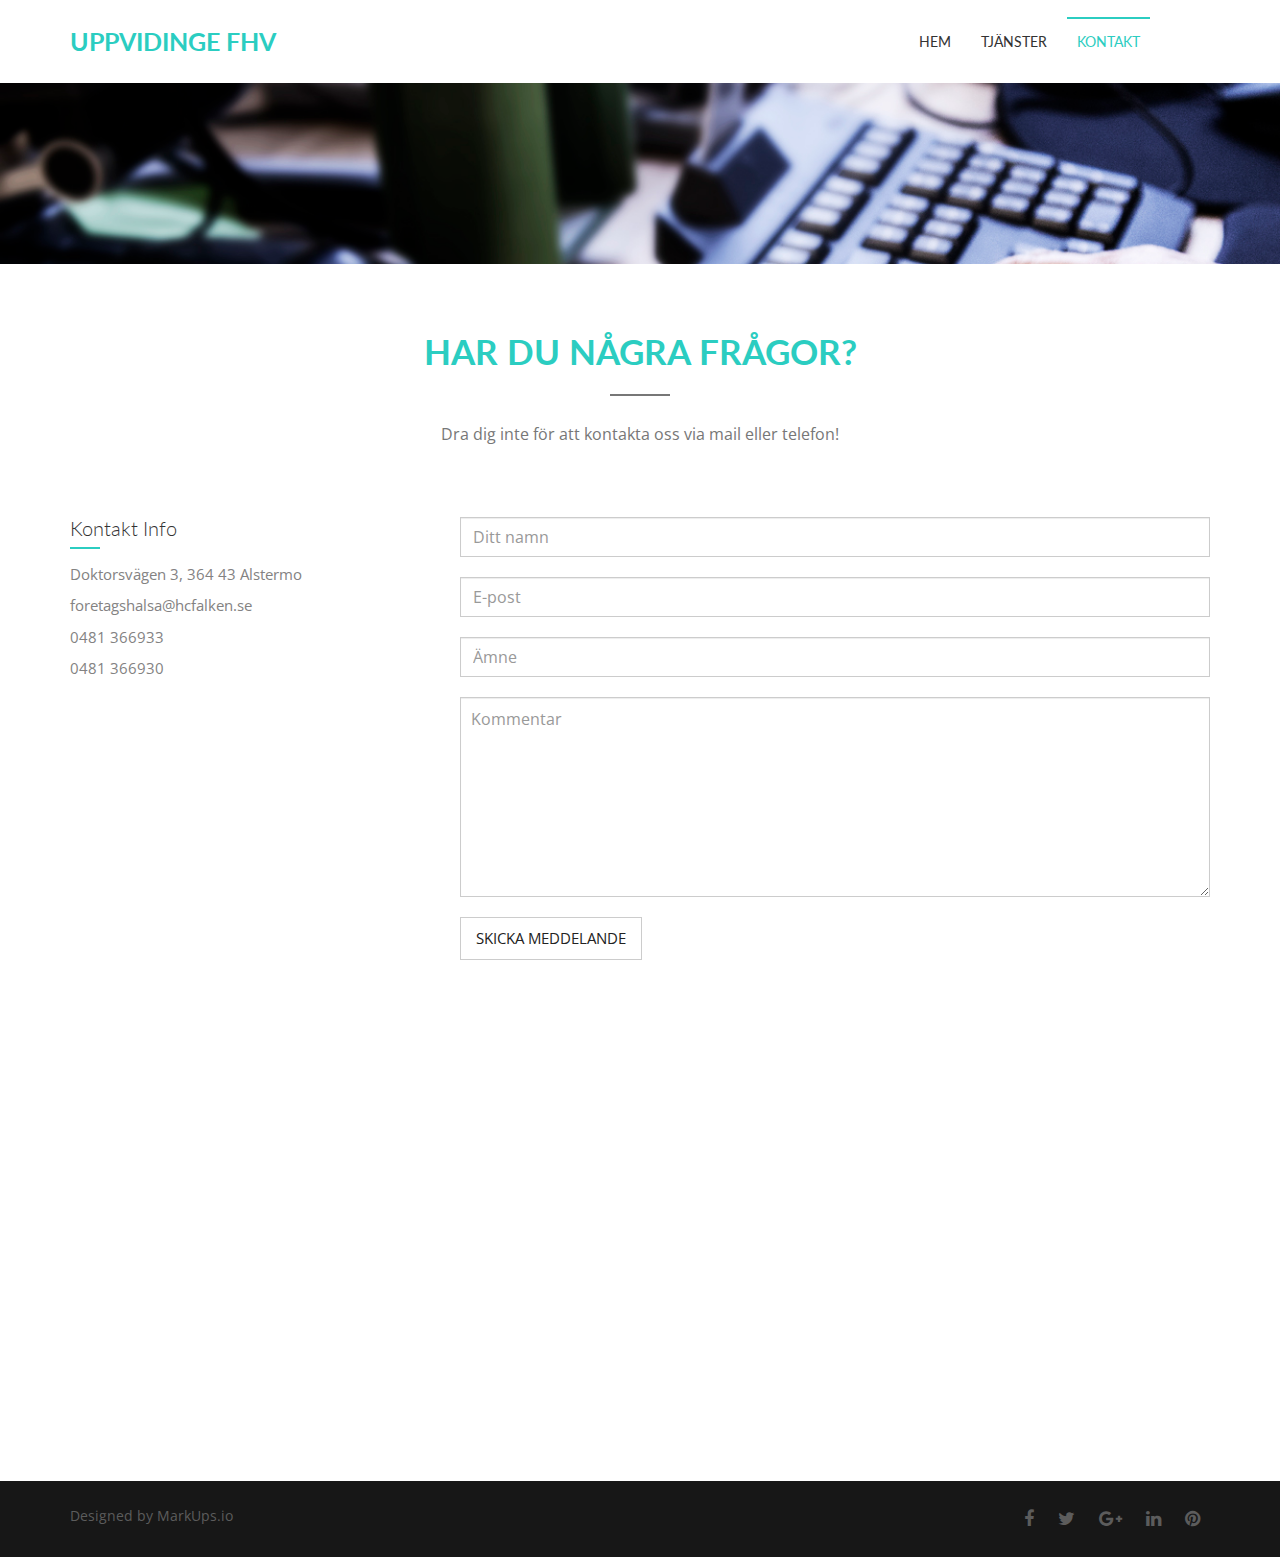
<file: contact.html>
<!DOCTYPE html>
<html lang="en">
  <head>
    <meta charset="utf-8">
    <meta http-equiv="X-UA-Compatible" content="IE=edge">
    <meta name="viewport" content="width=device-width, initial-scale=1">
    <!-- The above 3 meta tags *must* come first in the head; any other head content must come *after* these tags -->
    <title>Uppvidinge FHV: Kontakt</title>
    <!-- Favicon -->
    <link rel="shortcut icon" type="image/icon" href="assets/images/favicon.ico"/>
    <!-- Font Awesome -->
    <link href="assets/css/font-awesome.css" rel="stylesheet">
    <!-- Bootstrap -->
    <link href="assets/css/bootstrap.css" rel="stylesheet">    
    <!-- Slick slider -->
    <link rel="stylesheet" type="text/css" href="assets/css/slick.css"/> 
    <!-- Animate css -->
    <link rel="stylesheet" type="text/css" href="assets/css/animate.css"/>  
    <!-- Bootstrap progressbar  -->
    <link rel="stylesheet" type="text/css" href="assets/css/bootstrap-progressbar-3.3.4.css"/> 
     <!-- Theme color -->
    <link id="switcher" href="assets/css/theme-color/default-theme.css" rel="stylesheet">

    <!-- Main Style -->
    <link href="style.css" rel="stylesheet">

    <!-- Fonts -->

    <!-- Open Sans for body font -->
    <link href='https://fonts.googleapis.com/css?family=Open+Sans' rel='stylesheet' type='text/css'>
    <!-- Lato for Title -->
    <link href='https://fonts.googleapis.com/css?family=Lato' rel='stylesheet' type='text/css'> 
    <!-- HTML5 shim and Respond.js for IE8 support of HTML5 elements and media queries -->
    <!-- WARNING: Respond.js doesn't work if you view the page via file:// -->
    <!--[if lt IE 9]>
      <script src="https://oss.maxcdn.com/html5shiv/3.7.2/html5shiv.min.js"></script>
      <script src="https://oss.maxcdn.com/respond/1.4.2/respond.min.js"></script>
    <![endif]-->
  </head>
  <body> 

  <!-- BEGAIN PRELOADER -->
  <div id="preloader">
    <div id="status">&nbsp;</div>
                    <i class="fa fa-envelope"></i>
			foretagshalsa@hcfalken.se
                  </div>
                </li>
              </ul>
            </div>
          </div>
          <div class="col-md-6 col-sm-6 col-xs-6">
            <!--<div class="header-login">-->
              <!--<a class="login modal-form" data-target="#login-form" data-toggle="modal" href="#">Login / Sign Up</a>-->
            <!--</div>-->
          </div>
        </div>
      </div>
    </div>
  </header>
  <!-- End header -->
  
  <!-- Start login modal window -->
  <div aria-hidden="false" role="dialog" tabindex="-1" id="login-form" class="modal leread-modal fade in">
    <div class="modal-dialog">
      <!-- Start login section -->
      <div id="login-content" class="modal-content">
        <div class="modal-header">
          <button aria-label="Close" data-dismiss="modal" class="close" type="button"><span aria-hidden="true">×</span></button>
          <h4 class="modal-title"><i class="fa fa-unlock-alt"></i>Login</h4>
        </div>
        <div class="modal-body">
          <form>
            <div class="form-group">
              <input type="text" placeholder="User name" class="form-control">
            </div>
            <div class="form-group">
              <input type="password" placeholder="Password" class="form-control">
            </div>
             <div class="loginbox">
              <label><input type="checkbox"><span>Remember me</span></label>
              <button class="btn signin-btn" type="button">SIGN IN</button>
            </div>                    
          </form>
        </div>
        <div class="modal-footer footer-box">
          <a href="#">Forgot password ?</a>
          <span>No account ? <a id="signup-btn" href="#">Sign Up.</a></span>            
        </div>
      </div>
      <!-- Start signup section -->
      <div id="signup-content" class="modal-content">
        <div class="modal-header">
          <button aria-label="Close" data-dismiss="modal" class="close" type="button"><span aria-hidden="true">×</span></button>
          <h4 class="modal-title"><i class="fa fa-lock"></i>Sign Up</h4>
        </div>
        <div class="modal-body">
          <form>
            <div class="form-group">
              <input placeholder="Name" class="form-control">
            </div>
            <div class="form-group">
              <input placeholder="Username" class="form-control">
            </div>
            <div class="form-group">
              <input placeholder="Email" class="form-control">
            </div>
            <div class="form-group">
              <input type="password" placeholder="Password" class="form-control">
            </div>
            <div class="signupbox">
              <span>Already got account? <a id="login-btn" href="#">Sign In.</a></span>
            </div>
            <div class="loginbox">
              <label><input type="checkbox"><span>Remember me</span><i class="fa"></i></label>
              <button class="btn signin-btn" type="button">SIGN UP</button>
            </div>
          </form>
        </div>
      </div>
    </div>
  </div>
  <!-- End login modal window -->

  <!-- BEGIN MENU -->
  <section id="menu-area">      
    <nav class="navbar navbar-default" role="navigation">  
      <div class="container">
        <div class="navbar-header">
          <!-- FOR MOBILE VIEW COLLAPSED BUTTON -->
          <button type="button" class="navbar-toggle collapsed" data-toggle="collapse" data-target="#navbar" aria-expanded="false" aria-controls="navbar">
            <span class="sr-only">Toggle navigation</span>
            <span class="icon-bar"></span>
            <span class="icon-bar"></span>
            <span class="icon-bar"></span>
          </button>
          <!-- LOGO -->              
          <!-- TEXT BASED LOGO -->
          <a class="navbar-brand" href="index.html">Uppvidinge FHV</a>              
          <!-- IMG BASED LOGO  -->
          <!-- <a class="navbar-brand" href="index.html"><img src="assets/images/logo.png" alt="logo"></a> -->                    
        </div>
        <div id="navbar" class="navbar-collapse collapse">
          <ul id="top-menu" class="nav navbar-nav navbar-right main-nav">
            <li><a href="index.html">Hem</a></li>
            <li><a href="service.html">Tjänster</a></li>
            <li class="active"><a href="contact.html">Kontakt</a></li>
          </ul>                     
        </div><!--/.nav-collapse -->
        <!--<a href="#" id="search-icon">-->
          <!--<i class="fa fa-search">            -->
          <!--</i>-->
        <!--</a>-->
      </div>     
    </nav>
  </section>
  <!-- END MENU -->
  
  <!-- Start single page header -->
  <section id="single-page-header-alt">
    <div class="overlay">
      <div class="container">
        <div class="row">
          <!--<div class="col-md-6 col-sm-6 col-xs-12">-->
            <!--<div class="single-page-header-left">-->
              <!--<h2>Kontakt</h2>-->
              <!--<p>Lorem Ipsum is simply dummy text of the printing and typesetting industry</p>-->
            <!--</div>-->
          <!--</div>-->
          <div class="col-md-6 col-sm-6 col-xs-12">
            <!--<div class="single-page-header-right">-->
              <!--<ol class="breadcrumb">-->
                <!--<li><a href="#">Home</a></li>-->
                <!--<li class="active">Contact</li>-->
              <!--</ol>-->
            <!--</div>-->
          </div>
        </div>
      </div>
    </div>
  </section>
  <!-- End single page header -->
  <!-- Start contact section  -->
  <section id="contact">
     <div class="container">
       <div class="row">
         <div class="col-md-12">
           <div class="title-area">
              <h2 class="title">Har du några frågor?</h2>
              <span class="line"></span>
              <p>Dra dig inte för att kontakta oss via mail eller telefon!</p>
            </div>
         </div>
         <div class="col-md-12">
           <div class="cotact-area">
             <div class="row">
               <div class="col-md-4">
                 <div class="contact-area-left">
                   <h4>Kontakt Info</h4>
                   <p></p>
                   <address class="single-address">
                     <p>Doktorsvägen 3, 364 43 Alstermo</p>
                     <p>foretagshalsa@hcfalken.se</p>
                     <p>0481 366933</p>
                     <p>0481 366930</p>
                   </address> 
                 </div>
               </div>
               <div class="col-md-8">
                 <div class="contact-area-right">
                   <form action="" class="comments-form contact-form">
                    <div class="form-group">                        
                      <input type="text" class="form-control" placeholder="Ditt namn">
                    </div>
                    <div class="form-group">                        
                      <input type="email" class="form-control" placeholder="E-post">
                    </div>
                     <div class="form-group">                        
                      <input type="text" class="form-control" placeholder="Ämne">
                    </div>
                    <div class="form-group">                        
                      <textarea placeholder="Kommentar" rows="3" class="form-control"></textarea>
                    </div>
                    <button class="comment-btn">Skicka meddelande</button>
                  </form>
                 </div>
               </div>
             </div>
           </div>
         </div>
       </div>
     </div>
  </section>
  <!-- End contact section  -->

  <!-- Start google map -->
  <section id="google-map">
  <iframe src="https://www.google.com/maps/embed?pb=!1m18!1m12!1m3!1d2174.357618366058!2d15.651198116035895!3d56.976935504382624!2m3!1f0!2f0!3f0!3m2!1i1024!2i768!4f13.1!3m3!1m2!1s0x4657a101d268bfcb%3A0xd05f85c55fa8fd83!2sDoktorsv%C3%A4gen+3%2C+360+75+Alstermo!5e0!3m2!1ssv!2sse!4v1481642009716" width="100%" height="450" frameborder="0" style="border:0" allowfullscreen></iframe>
  </section>
  <!-- End google map -->

  <!-- Start footer -->
  <footer id="footer">
    <div class="container">
      <div class="row">
        <div class="col-md-6 col-sm-6">
          <div class="footer-left">
           <p>Designed by <a href="http://www.markups.io/">MarkUps.io</a></p>
          </div>
        </div>
        <div class="col-md-6 col-sm-6">
          <div class="footer-right">
            <a href="index.html"><i class="fa fa-facebook"></i></a>
            <a href="#"><i class="fa fa-twitter"></i></a>
            <a href="#"><i class="fa fa-google-plus"></i></a>
            <a href="#"><i class="fa fa-linkedin"></i></a>
            <a href="#"><i class="fa fa-pinterest"></i></a>
          </div>
        </div>
      </div>
    </div>
  </footer>
  <!-- End footer -->

  <!-- jQuery library -->
  <script src="https://ajax.googleapis.com/ajax/libs/jquery/1.11.3/jquery.min.js"></script>    
  <!-- Include all compiled plugins (below), or include individual files as needed -->
  <!-- Bootstrap -->
  <script src="assets/js/bootstrap.js"></script>
  <!-- Slick Slider -->
  <script type="text/javascript" src="assets/js/slick.js"></script>    
 <!-- counter -->
  <script src="assets/js/waypoints.js"></script>
  <script src="assets/js/jquery.counterup.js"></script>
  <!-- Wow animation -->
  <script type="text/javascript" src="assets/js/wow.js"></script> 
  <!-- progress bar   -->
  <script type="text/javascript" src="assets/js/bootstrap-progressbar.js"></script>  
  
 
  <!-- Custom js -->
  <script type="text/javascript" src="assets/js/custom.js"></script>
    
  </body>
</html>
</file>
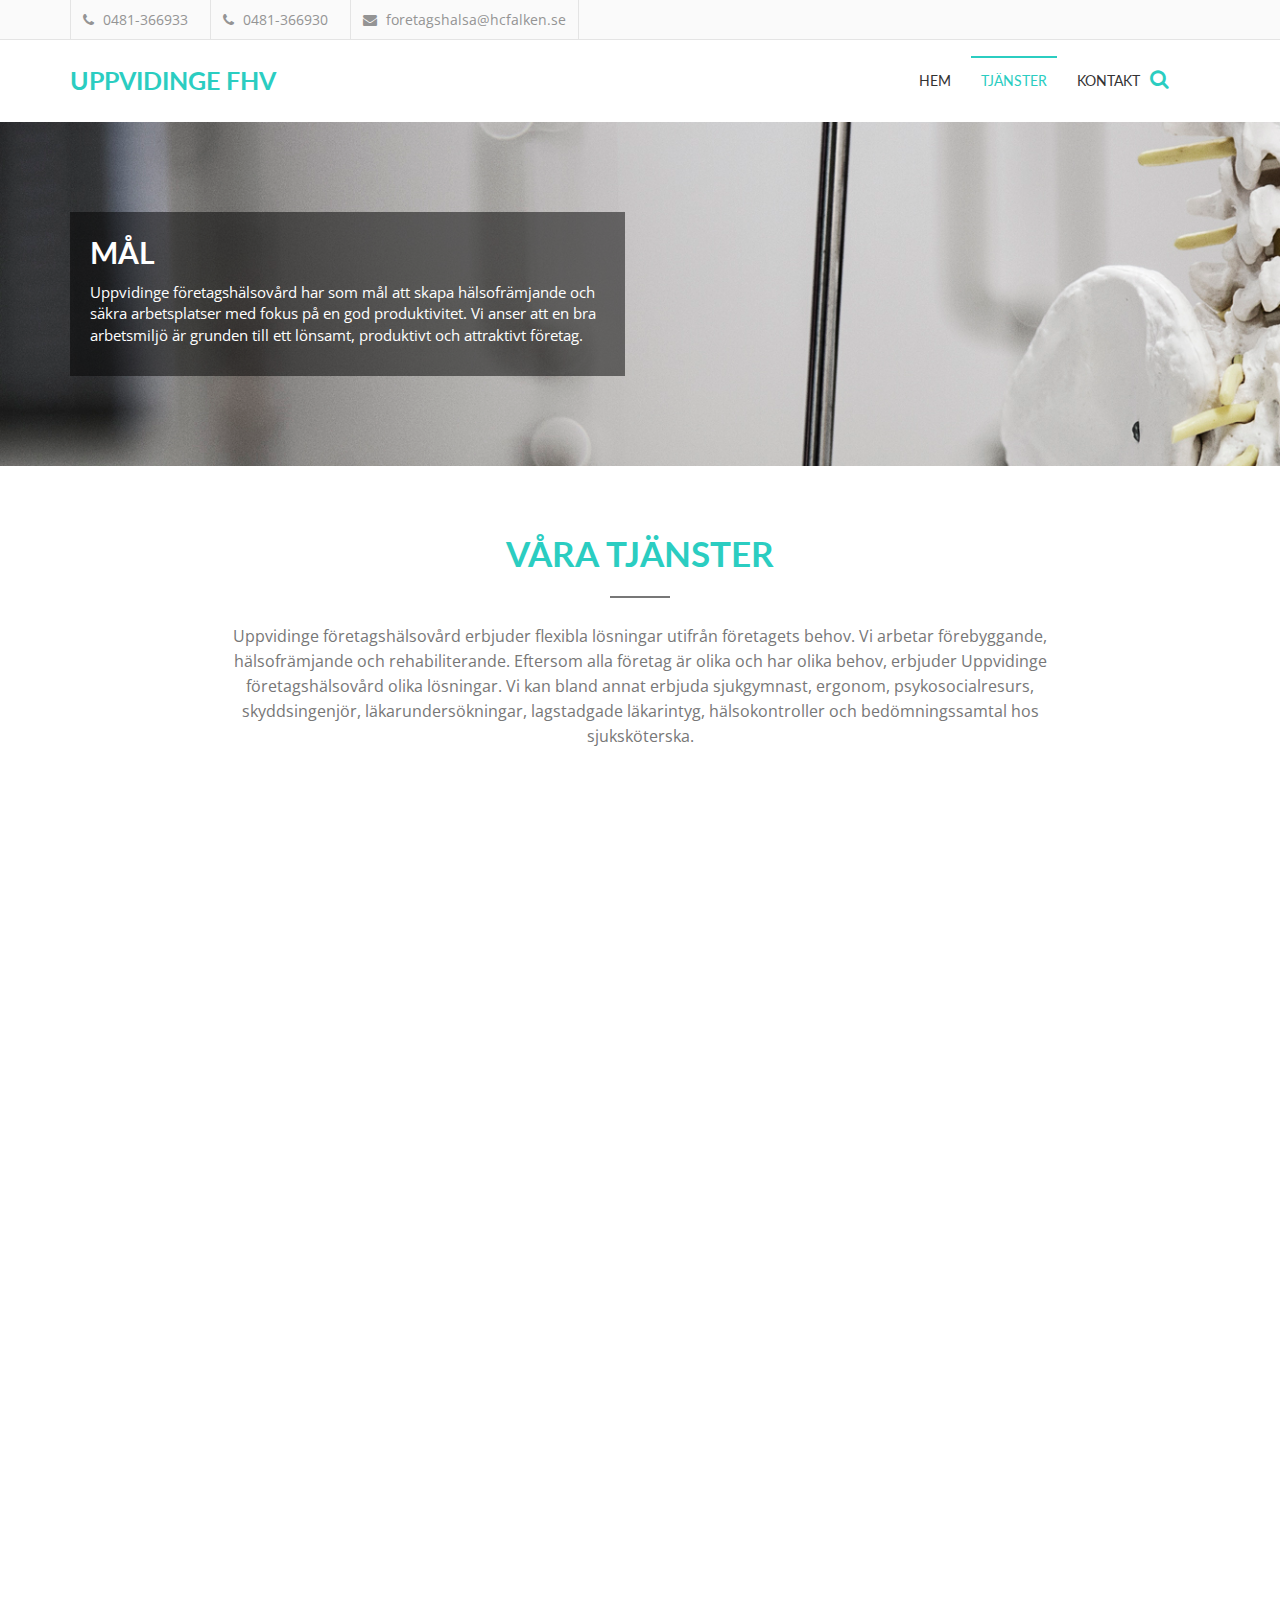
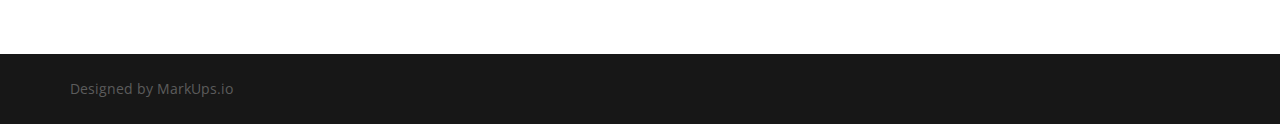
<file: service.html>
<!DOCTYPE html>
<html lang="en">
  <head>
    <meta charset="utf-8">
    <meta http-equiv="X-UA-Compatible" content="IE=edge">
    <meta name="viewport" content="width=device-width, initial-scale=1">
    <!-- The above 3 meta tags *must* come first in the head; any other head content must come *after* these tags -->
    <title>Uppvidinge FHV: Tjänster</title>
    <!-- Favicon -->
    <link rel="shortcut icon" type="image/icon" href="assets/images/favicon.ico"/>
    <!-- Font Awesome -->
    <link href="assets/css/font-awesome.css" rel="stylesheet">
    <!-- Bootstrap -->
    <link href="assets/css/bootstrap.css" rel="stylesheet">    
    <!-- Slick slider -->
    <link rel="stylesheet" type="text/css" href="assets/css/slick.css"/> 
    <!-- Animate css -->
    <link rel="stylesheet" type="text/css" href="assets/css/animate.css"/> 
    <!-- Bootstrap progressbar  --> 
    <link rel="stylesheet" type="text/css" href="assets/css/bootstrap-progressbar-3.3.4.css"/> 
     <!-- Theme color -->
    <link id="switcher" href="assets/css/theme-color/default-theme.css" rel="stylesheet">

    <!-- Main Style -->
    <link href="style.css" rel="stylesheet">

    <!-- Fonts -->

    <!-- Open Sans for body font -->
    <link href='https://fonts.googleapis.com/css?family=Open+Sans' rel='stylesheet' type='text/css'>
    <!-- Lato for Title -->
    <link href='https://fonts.googleapis.com/css?family=Lato' rel='stylesheet' type='text/css'>    
    <!-- HTML5 shim and Respond.js for IE8 support of HTML5 elements and media queries -->
    <!-- WARNING: Respond.js doesn't work if you view the page via file:// -->
    <!--[if lt IE 9]>
      <script src="https://oss.maxcdn.com/html5shiv/3.7.2/html5shiv.min.js"></script>
      <script src="https://oss.maxcdn.com/respond/1.4.2/respond.min.js"></script>
    <![endif]-->
  </head>
  <body> 

  <!-- BEGAIN PRELOADER -->
  <div id="preloader">
    <div id="status">&nbsp;</div>
  </div>
  <!-- END PRELOADER -->

  <!-- SCROLL TOP BUTTON -->
  <a class="scrollToTop" href="#"><i class="fa fa-angle-up"></i></a>
  <!-- END SCROLL TOP BUTTON -->

  <!-- Start header -->
  <header id="header">
    <!-- header bottom -->
    <div class="header-bottom">
      <div class="container">
        <div class="row">
          <div class="col-md-6 col-sm-6 col-xs-6">
            <div class="header-contact">
              <ul>
                <li>
                  <div class="phone">
                    <i class="fa fa-phone"></i>
	            0481-366933 
                  </div>
                </li>
                <li>
                  <div class="phone">
                    <i class="fa fa-phone"></i>
	            0481-366930 
                  </div>
                </li>
                <li>
                  <div class="mail">
                    <i class="fa fa-envelope"></i>
                    foretagshalsa@hcfalken.se
                  </div>
                </li>
              </ul>
            </div>
          </div>
        </div>
      </div>
    </div>
  </header>
  <!-- End header -->

  <!-- BEGIN MENU -->
  <section id="menu-area">      
    <nav class="navbar navbar-default" role="navigation">  
      <div class="container">
        <div class="navbar-header">
          <!-- FOR MOBILE VIEW COLLAPSED BUTTON -->
          <button type="button" class="navbar-toggle collapsed" data-toggle="collapse" data-target="#navbar" aria-expanded="false" aria-controls="navbar">
            <span class="sr-only">Toggle navigation</span>
            <span class="icon-bar"></span>
            <span class="icon-bar"></span>
            <span class="icon-bar"></span>
          </button>
          <!-- LOGO -->              
          <!-- TEXT BASED LOGO -->
          <a class="navbar-brand" href="index.html">Uppvidinge FHV</a>              
          <!-- IMG BASED LOGO  -->
         <!-- <a class="navbar-brand" href="index.html"><img src="assets/images/logo.png" alt="logo"></a> -->                    
        </div>
        <div id="navbar" class="navbar-collapse collapse">
          <ul id="top-menu" class="nav navbar-nav navbar-right main-nav">
            <li><a href="index.html">Hem</a></li>
            <li class="active"><a href="service.html">Tjänster</a></li>
            <li><a href="contact.html">Kontakt</a></li>
          </ul>                     
        </div><!--/.nav-collapse -->
        <a href="#" id="search-icon">
          <i class="fa fa-search">            
          </i>
        </a>
      </div>     
    </nav>
  </section>
  <!-- END MENU --> 
  
  <!-- Start single page header -->
  <section id="single-page-header">
    <div class="overlay">
      <div class="container">
        <div class="row">
          <div class="col-md-6 col-sm-6 col-xs-12">
            <div class="single-page-header-left">
              <h2>Mål</h2>
              <p>Uppvidinge företagshälsovård har som mål att skapa hälsofrämjande och säkra arbetsplatser med fokus på en god produktivitet. Vi anser att en bra arbetsmiljö är grunden till ett lönsamt, produktivt och attraktivt företag.</p>
            </div>
          </div>
          <div class="col-md-6 col-sm-6 col-xs-12">
            <!--<div class="single-page-header-right">-->
              <!--<ol class="breadcrumb">-->
                <!--<li><a href="#">Hem</a></li>-->
                <!--<li class="active">Tjänster</li>-->
              <!--</ol>-->
            <!--</div>-->
          </div>
        </div>
      </div>
    </div>
  </section>
  <!-- End single page header -->
  
  <!-- Start Service -->
  <section id="service">
    <div class="container">
      <div class="row">
        <div class="col-md-12">
          <div class="title-area">
            <h2 class="title">Våra tjänster</h2>
            <span class="line"></span>
            <p>Uppvidinge företagshälsovård erbjuder flexibla lösningar utifrån företagets behov. Vi arbetar förebyggande, hälsofrämjande och rehabiliterande. Eftersom alla företag är olika och har olika behov, erbjuder Uppvidinge företagshälsovård olika lösningar. Vi kan bland annat erbjuda sjukgymnast, ergonom, psykosocialresurs, skyddsingenjör, läkarundersökningar, lagstadgade läkarintyg, hälsokontroller och bedömningssamtal hos sjuksköterska.</p>
          </div>
        </div>
        <div class="col-md-12">
          <div class="service-content">
            <div class="row">
              <!-- Start single service -->
              <div class="col-md-4 col-sm-6">
                <div class="single-service wow zoomIn">
                  <i class="fa fa-stethoscope service-icon"></i>
                  <h4 class="service-title">Hälsoundersökning</h4>
		  <p>Hälsokontroller är obligatoriska hos följande grupper: nattarbetare, mast- och stolparbete, samt vid arbete med rök- och kemdykning, härdplaster, bly och kadmium, fibrosframkallande damm, vibrationer och buller. Mer finns att läsa i  <a href="https://www.av.se/arbetsmiljoarbete-och-inspektioner/publikationer/foreskrifter/medicinska-kontroller-i-arbetslivet-afs-20056-foreskrifter/">AFS 2005:6</a>.</p>
                </div>
              </div>
              <!-- End single service -->
              <!-- Start single service -->
              <div class="col-md-4 col-sm-6">
                <div class="single-service wow zoomIn">
                  <i class="fa fa-newspaper-o service-icon"></i>
                  <h4 class="service-title">Systematiskt arbetsmiljöarbete - gynnar alla</h4>
                  <p>Systematiskt miljöarbete skall ingå i den dagliga verksamheten och omfatta alla sociala, psykologiska och fysiska förhållanden som kan ha betydelse för arbetsmiljön</p>
                </div>
              </div>
              <!-- End single service -->
              <!-- Start single service -->
              <div class="col-md-4 col-sm-6">
                <div class="single-service wow zoomIn">
                  <i class="fa fa-flask service-icon"></i>
                  <h4 class="service-title">Drogtester</h4>
                  <p>Vi utför kvalitetssäkrade drogtester. Specialistutbildad sköterska samt läkare med MRO-kompetens.</p>
                </div>
              </div>
              <!-- End single service -->
              <!-- Start single service -->
              <div class="col-md-4 col-sm-6">
                <div class="single-service wow zoomIn">
                  <i class="fa fa-comments-o service-icon"></i>
                  <h4 class="service-title">Bedömningssamtal företagssköteska</h4>
                  <p>Första dagen av sjukskrivningen samt individuellt anpassad uppföljning.</p>
                </div>
              </div>
              <!-- End single service -->
              <!-- Start single service -->
              <div class="col-md-4 col-sm-6">
                <div class="single-service wow zoomIn">
                  <i class="fa fa-heart service-icon"></i>
                  <h4 class="service-title">Tobaksavvänjning</h4>
                  <p>Diplomerad tobaksavvänjare erbjuder hjälp att sluta röka.</p>
                </div>
              </div>
              <!-- End single service -->
              <!-- Start single service -->
              <div class="col-md-4 col-sm-6">
                <div class="single-service wow zoomIn">
                  <i class="fa fa-bicycle service-icon"></i>
                  <h4 class="service-title">Sjukgymnast/ergonom</h4>
                  <p>Vi erbjuder sjukgymnastbehandling, individuell träning eller i grupp samt ergonomi på arbetsplatsen.</p>
                </div>
              </div>
              <!-- End single service -->
              <!-- Start single service -->
              <div class="col-md-4 col-sm-6">
                <div class="single-service wow zoomIn">
                  <i class="fa fa-cogs service-icon"></i>
                  <h4 class="service-title">Skyddsingenjör</h4>
                  <p>Mätningar och utredningar kring buller, inomhusklimat, ventilation, luft, vibrationer, fukt
		  Utbildningar inom arbetmsiljö , härdplaster, etc
		  Stöd vid skyddsronder
		  Rådgivning kring arbetsmiljöarbete</p>
                </div>
              </div>
              <!-- End single service -->
              <!-- Start single service -->
              <div class="col-md-4 col-sm-6">
                <div class="single-service wow zoomIn">
                  <i class="fa fa-rocket service-icon"></i>
                  <h4 class="service-title">Arbetsinriktad rehabilitering</h4>
                  <p>Vi kan hjälpa till med att identifiera problem kartlägga möjligheter samt ge åtgärdsförslag</p>
                </div>
              </div>
              <!-- End single service -->
              <!-- Start single service -->
              <div class="col-md-4 col-sm-6">
                <div class="single-service wow zoomIn">
                  <i class="fa fa-line-chart service-icon"></i>
                  <h4 class="service-title">Lungfunktionstest</h4>
                  <p>Spirometri är en undersökning av hur dina lungor fungerar. Den utförs med hjälp av en så kallad spirometer. 
		  Med undersökningen kan man ställa diagnos astma eller KOL, samt se om lungornas totala volym är mindre än normalt.</p>
                </div>
              </div>
              <!-- End single service -->
            </div>
          </div>
        </div>
      </div>
    </div>
  </section>
  <!-- End Service -->

  <!-- Start footer -->
  <footer id="footer">
    <div class="container">
      <div class="row">
        <div class="col-md-6 col-sm-6">
          <div class="footer-left">
            <p>Designed by <a href="http://www.markups.io/">MarkUps.io</a></p>
          </div>
        </div>
        <!--<div class="col-md-6 col-sm-6">-->
          <!--<div class="footer-right">-->
            <!--<a href="index.html"><i class="fa fa-facebook"></i></a>-->
            <!--<a href="#"><i class="fa fa-twitter"></i></a>-->
            <!--<a href="#"><i class="fa fa-google-plus"></i></a>-->
            <!--<a href="#"><i class="fa fa-linkedin"></i></a>-->
            <!--<a href="#"><i class="fa fa-pinterest"></i></a>-->
          <!--</div>-->
        <!--</div>-->
      </div>
    </div>
  </footer>
  <!-- End footer -->

 <!-- jQuery library -->
  <script src="https://ajax.googleapis.com/ajax/libs/jquery/1.11.3/jquery.min.js"></script>    
  <!-- Include all compiled plugins (below), or include individual files as needed -->
  <!-- Bootstrap -->
  <script src="assets/js/bootstrap.js"></script>
  <!-- Slick Slider -->
  <script type="text/javascript" src="assets/js/slick.js"></script>    
 <!-- counter -->
  <script src="assets/js/waypoints.js"></script>
  <script src="assets/js/jquery.counterup.js"></script>
  <!-- Wow animation -->
  <script type="text/javascript" src="assets/js/wow.js"></script> 
  <!-- progress bar   -->
  <script type="text/javascript" src="assets/js/bootstrap-progressbar.js"></script>  
  
 
  <!-- Custom js -->
  <script type="text/javascript" src="assets/js/custom.js"></script>
    
  </body>
</html>
</file>
<file: assets/css/theme-color/default-theme.css>
/*=======================================
Template Design By MarkUps.
Author URI : http://www.markups.io/
========================================*/
.login:hover,
.login:focus{
  background-color: #2bcdc1; 
}

.navbar-brand {
  color: #2bcdc1 !important; 
}

.navbar-brand:hover,
.navbar-brand:focus{
  color: #2bcdc1 !important;  
}

.navbar-default .navbar-nav > li > a:hover,
.navbar-default .navbar-nav > li > a:focus {
  color: #2bcdc1 !important;  
}

.navbar-default .navbar-nav > .active > a,
.navbar-default .navbar-nav > .active > a:hover,
.navbar-default .navbar-nav > .active > a:focus {
  color: #2bcdc1;
}

.main-nav > li > a:hover::before,
.navbar-default .navbar-nav > .active > a::before,
.navbar-default .navbar-nav > .open > a:hover::before {
  background-color: #2bcdc1; 
}

.main-nav .dropdown:hover .dropdown-toggle{ 
  color: #2bcdc1; 
}

.main-nav .dropdown:hover .dropdown-toggle::before{
  background-color: #2bcdc1;
  color: #2bcdc1; 
}

.navbar-default .navbar-nav > .open > a, 
.navbar-default .navbar-nav > .open > a:hover, 
.navbar-default .navbar-nav > .open > a:focus {  
  color: #2bcdc1;
}

.navbar-nav > li > .dropdown-menu {
  border-top: 2px solid #2bcdc1;  
}

.navbar-nav > li > .dropdown-menu > li > a:hover,
.navbar-nav > li > .dropdown-menu > li > a:focus{ 
  color: #2bcdc1;
}

.main-slider .slick-prev:hover,
.main-slider .slick-next:hover{
  background-color: #2bcdc1;
}

.main-slider .slick-dots li button::before {
  color: #2bcdc1;    
}

.read-more-btn:hover,
.read-more-btn:focus{
  background-color: #2bcdc1;  
}

.title-area .title {
  color: #2bcdc1;  
}

.single-feature .feature-icon {
  color: #2bcdc1;
}

.feat-title{
  color: #2bcdc1;
}

.our-skill h3{
  color: #2bcdc1;
}

.our-skill h3::after {
  background-color: #2bcdc1;
}

.our-skill-content .progress-bar {
  background-color: #2bcdc1;    
}

.why-choose-us h3{
  color: #2bcdc1;  
}

.why-choose-us h3::after {
  background-color: #2bcdc1;  
}

.panel-title > a:hover,
.panel-title > a:focus{
  color: #2bcdc1;
}

.single-counter .counter-label::after {
  background-color: #2bcdc1;  
}

.price-title {
  background-color: #2bcdc1;
}

.purchase-btn:hover,
.purchase-btn:focus{
  background-color: #2bcdc1;
  border-color: #2bcdc1;  
}

.featured-price .price-header{
  background-color: #2bcdc1;
}

.featured-price .purchase-btn{
  background-color: #2bcdc1;
  border-color: #2bcdc1;
}

.team-member-img {  
  border: 2px solid #2bcdc1;  
}

.single-team-member:hover{
  border: 2px solid #2bcdc1;
}

.single-team-member:hover .team-member-link{
  background-color: #2bcdc1;  
}

.team-member-link {
  border: 2px solid #2bcdc1;
}

.testimonial-content h6 span {
  color: #2bcdc1;
}

.testimonial-slider .slick-dots li {
  border: 1px solid #2bcdc1; 
}

.blog-news-title h2>a:hover{
  color: #2bcdc1;  
}

.blog-news-title .blog-author:hover{
  color: #2bcdc1;
}

.blog-more-btn:hover,
.blog-more-btn:focus{
  color: #2bcdc1;  
}

.subscribe-btn {
  background-color: #2bcdc1;
}

.scrollToTop {
  background-color: #2bcdc1;
}

.scrollToTop:hover,
.scrollToTop:focus{
  color: #2bcdc1;
  border: 1px solid #2bcdc1; 
}

.portfolio-menu ul li:hover,
.portfolio-menu ul li.active{
  background-color: #2bcdc1;
  border-color: #2bcdc1; 
}

.single-item-content::after {
  border: 4px solid #2bcdc1;  
}

.view-icon:hover{
  color: #2bcdc1;
}

.pagination-nav li a:hover,
.pagination-nav li a:focus { 
  background-color: #2bcdc1;
  border-color: #2bcdc1; 
}

.sidebar-widget ul>li>a:hover{
  color: #2bcdc1;
}

.search-group .blog-search-btn {
  background-color: #2bcdc1;  
}

.search-group input[type="search"] {  
  border: 1px solid #2bcdc1;  
}

.search-group input[type="search"]:focus{
  border-color: #2bcdc1;
}

.widget-title::after {
  background-color: #2bcdc1;  
}

.widget-catg li{
  color: #2bcdc1;
}

.widget-catg li a:hover,
.widget-catg li a:focus{
  color: #2bcdc1; 
}

.tag-cloud a:hover,
.tag-cloud a:focus{
  background-color: #2bcdc1;
  border-color: #2bcdc1;  
}

.widget-archive li a:hover,
.widget-archive li a:focus{
  color: #2bcdc1;
}

.blog-single-tag a:hover,
.blog-single-tag a:focus {
  color: #2bcdc1;  
}

.blog-single-social a:hover,
.blog-single-social a:focus {  
  color: #2bcdc1;
  border-color: #2bcdc1;
}

.blog-navigation-prev a>span{
  color: #2bcdc1;  
}

.blog-navigation-next a>span{
  color: #2bcdc1;  
}

.comments-form .form-control:focus {
  border-color: #2bcdc1;  
}

.comments-box-area h2::after {
  background-color: #2bcdc1;
}

.comment-btn:hover{
  background-color: #2bcdc1;
  border-color: #2bcdc1;  
}

.contact-area-left h4::after {
  background-color: #2bcdc1;
}

#login-content .form-control:focus {
  border-color: #2bcdc1;  
}

.loginbox .signin-btn {
  background-color: #2bcdc1;  
}

.footer-box a:hover,
.footer-box a:focus{
  color: #2bcdc1;
}

#signup-content .modal-title {
  color: #2bcdc1;
}

#signup-content .form-control:focus {
  border-color: #2bcdc1;  
}

.signupbox span a:hover{
  color: #2bcdc1; 
}

.navbar-default .navbar-toggle {
  border-color: #2bcdc1;
}

.navbar-default .navbar-toggle .icon-bar {
  background-color: #2bcdc1;
}

#search-icon {
  color: #2bcdc1;  
}

#login-content .modal-title {
  color: #2bcdc1;
}

.service-icon {
  color: #2bcdc1;
}

.footer-left p a:hover{
  color: #2bcdc1;
}

.footer-right a:hover{
  color: #2bcdc1;
}

.single-page-header-right .breadcrumb li{
  color: #2bcdc1;
}

.error-title {
  background-color: #2bcdc1;
  border: 2px solid #2bcdc1;  
}

.error-content span {
  color: #2bcdc1; 
}

.error-content .error-home {
  background-color: #2bcdc1;  
}
/*=======================================
Template Design By MarkUps.
Author URI : http://www.markups.io/
========================================*/
</file>
<file: style.css>
/*
Template Name: Intensely
Author: MarkUps
Author URI: http://www.markups.io/
Description: Intensely - Multipurpose Business HTML5 Template.
Version: 1.2
Tags: light, white, single page, multipurpose, multi page, custom-colors, Bootstrap, responsive, html5, css3
*/


/* Table of Content
==================================================
#BASIC TYPOGRAPHY
#HEADER	
#MENU 
#SLIDER
#FEATURES
#ABOUT
#COUNTER 
#SERVICE
#PRICING TABLE
#TESTIMONIAL
#PRICING TABLE
#OUR TEAM
#TESTIMONIAL
#CLIENTS BRAND
#LATEST NEWS
#SUBSCRIBE US
#FOOTER
#PORTFOLIO PAGE
#BLOG PAGE
#CONTACT PAGE
#ERROR PAGE
#RESPONSIVE STYLE
*/


/*--------------------*/
/* BASIC TYPOGRAPHY */
/*--------------------*/

body,html{
  		
}

body {
	font-family: 'Open Sans', sans-serif;
	font-size: 16px;
	overflow-x: hidden !important;
	color: #838282;
}

ul{
	padding: 0;
	margin: 0;
	list-style: none;
}

a{ 
	text-decoration: none;
	color: #2f2f2f;  
}

a:focus{
	outline: none;
	text-decoration: none;
}

h1,h2,h3,h4,h5,h6{
	font-family: 'Lato', sans-serif;
}

h2 {
	color: #fff;  
	font-size: 30px;
	font-weight: 700;
	line-height: 40px;
	margin: 0;
	padding-bottom: 10px;  
}

img{
 border:none;
}

/* Preloader */

#preloader {
  position: fixed;
  top:0;
  left:0;
  right:0;
  bottom:0;
  background-color:#fff; /* change if the mask should have another color then white */
  z-index:99999; /* makes sure it stays on top */ 
}

#status {
  width:200px;
  height:200px;
  position:absolute;
  left:50%; /* centers the loading animation horizontally one the screen */
  top:50%; /* centers the loading animation vertically one the screen */
  background-image:url(assets/images/loader.gif); /* path to your loading animation */
  background-repeat:no-repeat;
  background-position:center;
  margin:-100px 0 0 -100px; /* is width and height divided by two */
}

/*scrol to top*/

.scrollToTop {
  bottom: 60px;
  border-radius: 4px;
  display: none;
  font-size: 32px;
  line-height: 45px;
  font-weight: bold;
  height: 50px;
  position: fixed;
  right: 50px;
  text-align: center;
  text-decoration: none;
  width: 50px;
  z-index: 999;
  color: #fff;    
  -webkit-transition: all 0.5s;
  -moz-transition: all 0.5s;
  -ms-transition: all 0.5s;
  -o-transition: all 0.5s;
  transition: all 0.5s;
}

.scrollToTop:hover,
.scrollToTop:focus{
  background-color: #fff;
  text-decoration: none;
  outline: none;
}

/*--------------------*/
/* HEADER */
/*--------------------*/

#header{
	float: left;
	display: inline;
	width: 100%;
}

.header-top{
	background-color: #333;
	display: none;
	float: left;
	width: 100%;
	padding: 20px 0;	
}

#search{
	margin: 0 auto;
	width: 70%;
}

#search input {
  background-color: inherit;
  border: medium none;
  color: #fff;
  float: left;
  height: 100%;
  text-align: center;
  width: 95%;
}

#search button[type="submit"] {
  background: inherit;
  border: medium none;
  color: #fff;
  height: 20px;
  width: 30px;
}

#search-icon { 
  font-size: 20px;
  height: 35px;
  line-height: 35px;
  position: absolute;
  right: 8%;
  text-align: center;
  top: 20px;
  width: 35px;
}

.header-bottom{
	background-color: rgba(0, 0, 0, 0.02);
	border-bottom: 1px solid #e4e4e4;
	color: #949494;
	font-size: 12px;
	height: 40px;
	display: inline;
	float: left;
	width: 100%;
	overflow: hidden;
	padding: 0 15px;
	transition: all 0.3s ease 0s;
}

.header-contact{
	display: inline;
	float: left;
	width: 100%;
}

.header-contact ul{}
.header-contact ul li {
  border-left: 1px solid #e4e4e4;
  display: inline-block;
  float: left;
  margin-right: 10px;
  padding: 10px 12px;
}

.header-contact ul li:last-child{
	border-right: 1px solid #e4e4e4;
}

.phone{
	font-size: 14px;
}

.phone i{
	margin-right: 5px; 
}

.mail{
	font-size: 14px;
}
.mail i{
	margin-right: 5px; 
}

.header-login{
	display: inline;
	float: left;
	text-align: right;
	width: 100%;
}

.login {
  border-left: 1px solid #e4e4e4;
  border-right: 1px solid #e4e4e4;
  color: #949494;
  display: inline-block;
  font-size: 14px;
  line-height: 20px;
  padding: 10px 15px;
  text-decoration: none;
  -webkit-transition: all 0.5s;
  -o-transition: all 0.5s;
  transition: all 0.5s;
}

.login:hover,
.login:focus{	
	color: #fff;
	text-decoration: none;
	outline: none;
}

/*login modal window*/

#login-form {
  background-color: rgba(0, 0, 0, 0.7);  
}

#login-form .modal-dialog {
  margin: 130px auto;
  width: 400px;
}

#login-content {
  border-radius: 0;
}

#login-content .modal-title {  
  font-size: 20px;
}

#login-content .modal-title i{
  margin-right: 5px;
}

#login-content .form-group input{
  height: 35px;
  border-radius: 0;
}

#login-content .form-control:focus { 
  box-shadow: none;  
}

.loginbox label {
  float: left;
  width: 100%;
}

.loginbox label input{
  float: left;
  margin-right: 5px;
}

.loginbox label span {
  font-weight: normal;
}

.loginbox .signin-btn { 
  border-radius: 0;
  margin-top: 10px;
  color: #fff;
}

.footer-box {
  text-align: left;
  font-size: 15px;
}

.footer-box a:hover,
.footer-box a:focus{  
  text-decoration: none;
  outline: none;
}

#signup-content {
  display: none;
}

#signup-content {
  border-radius: 0;
}

#signup-content .modal-title {  
  font-size: 20px;
}

#signup-content .modal-title i{
  margin-right: 5px;
}

#signup-content .form-group input{
  height: 35px;
  border-radius: 0;
}

#signup-content .form-control:focus {  
  box-shadow: none;  
}

.signupbox span {
  display: inline-block;
  font-size: 15px;
  margin-bottom: 10px;
}

.signupbox span a:hover{
  text-decoration: none;
  outline: none;
}

/*--------------------*/
/* MENU */
/*--------------------*/

#menu-area{
	background-color: #fff;
	display: inline;
	float: left;
	width: 100%;
	position: relative;	
}

#menu-area #navbar {  
  padding-right: 70px;
}

#menu-area .navbar-default {
  background-color: #fff;
  border-color: #fff;
  margin-bottom: 0;
}

.navbar-brand {
  font-family: "Lato",sans-serif;
  font-size: 25px;
  font-weight: bold;
  margin-top: 14px;
  text-transform: uppercase;
}

.navbar-brand:hover,
.navbar-brand:focus{	
	text-decoration: none;
	outline: none;
}

.navbar-brand > img {
  display: block;
  margin-top: -5px;
}

.main-nav li {
  padding: 15px 0;
  position: relative;
  margin: 0 5px;
}

.navbar-default .navbar-nav > li > a {
  color: #333;
  display: inline-block !important;
  font-family: "Lato",sans-serif;
  font-size: 14px;
  padding-left: 10px;
  padding-right: 10px;
  text-transform: uppercase;
  width: 100%;
}

.navbar-default .navbar-nav > li > a:hover,
.navbar-default .navbar-nav > li > a:focus {
	border-top: 0px solid #4396ff;
	background: none;
}

.navbar-default .navbar-nav > .active > a,
.navbar-default .navbar-nav > .active > a:hover,
.navbar-default .navbar-nav > .active > a:focus {
  background-color: transparent;  
}

.navbar-nav > li > a::before {
  background-color: transparent;
  content: "";
  height: 2px;
  left: 0;
  position: absolute;
  top: 0;  
  -webkit-transition: all 0.3s ease-in-out 0s;
  -o-transition: all 0.3s ease-in-out 0s;
  transition: all 0.3s ease-in-out 0s;
  width: 0;
}

.main-nav > li > a:hover::before,
.navbar-default .navbar-nav > .active > a::before,
.navbar-default .navbar-nav > .open > a:hover::before {
  width: 100%;
}

.main-nav .dropdown:hover .dropdown-toggle::before{	
	width: 100%;
}

.navbar-default .navbar-nav > .open > a, 
.navbar-default .navbar-nav > .open > a:hover, 
.navbar-default .navbar-nav > .open > a:focus {
  background-color: transparent; 
}

.navbar-nav > li > .dropdown-menu li {
  padding: 0;
}

.navbar-nav > li > .dropdown-menu > li > a {
	color: #333;
	font-family: "Lato",sans-serif;
	font-size: 14px;
	padding: 8px 20px;
	text-transform: uppercase;
	-webkit-transition: all 0.5s;
	-o-transition: all 0.5s;
	transition: all 0.5s;
}

.navbar-nav > li > .dropdown-menu > li > a:hover,
.navbar-nav > li > .dropdown-menu > li > a:focus{
	background-color: transparent;	
}


/*--------------------*/
/* SLIDER */
/*--------------------*/


#slider{
	display: inline;
	float: left;
	width: 100%;
}

.main-slider {
  display: inline;
  float: left;
  height: 600px;
  margin-bottom: 0;
  width: 100%;
}
.main-slider .slick-list {  
  height: 100%;  
}

.single-slide{
	float: left;
	display: inline;
	width: 100%;
}

.single-slide img{
	width: 100%;
}

.slide-content {
  /*background-color: rgba(0, 0, 0, 0.6);*/
  height: 100%;
  left: 0;
  position: absolute;
  top: 0;
  width: 100%;
}

.main-slider .slick-prev {
  left: 23px;
}

.main-slider .slick-next {
  right: 20px;
}

.main-slider .slick-prev,
.main-slider .slick-next {
  background-color: rgba(0,0,0,0.5);
  top: 48%;
  height: 50px;
  width: 50px;
  z-index: 999;
  -webkit-transition: all 0.5s;
  -o-transition: all 0.5s;
  transition: all 0.5s;
}

.main-slider .slick-prev::before {
  content: "\f104";
  font-family: fontAwesome;
  font-size: 30px;
}

.main-slider .slick-next::before {
  content: "\f105";
  font-family: fontAwesome;
  font-size: 30px;
}

.main-slider .slick-dots {
  bottom: 10px;  
}

.main-slider .slick-dots li {
  background-color: rgba(0, 0, 0, 0.6);
  border-radius: 50%;
}

.main-slider .slick-dots li button::before {
  font-size: 25px;
  line-height: 25px;
}

.slide-article {
  display: inline;
  float: left;
  padding-left: 20px;
  padding-right: 20px;
  padding-top: 150px;
  width: 100%;
  background-color: rgba(0,0,0,0.5);
}

.slide-article h1 {
  color: #fff;
  font-size: 45px;
  font-weight: bold;
  line-height: 55px;
  margin-bottom: 25px;
  text-transform: uppercase;
}

.slide-article p {
  color: #fff;
  margin-bottom: 50px;
}

.read-more-btn{
	color: #fff;
	border: 1px solid #fff;
	display: inline-block;
	padding: 12px 22px;
	font-weight: 700px;
	font-size: 16px;	
	-webkit-transition: all 0.5s;
	-o-transition: all 0.5s;
	transition: all 0.5s;
}

.read-more-btn:hover,
.read-more-btn:focus{
	color: #fff;
	text-decoration: none;
	outline: none;
}

.slider-img{
	display: inline;
	float: left;
	padding: 0 30px;
	width: 100%; 
}

/*--------------------*/
/* FEATURE */
/*--------------------*/

#feature{
	background-color: #fff;
	display: inline;
	float: left;
	padding: 70px 0;
	width: 100%;
}

.title-area {
  display: inline;
  float: left;
  padding: 0 150px;
  text-align: center;
  width: 100%;
}

.title-area .title {	
	font-size: 35px;
	font-weight: 700;
	line-height: 35px;
	text-transform: uppercase;
}

.title-area .line {
  background-color: #777;
  display: inline-block;
  height: 2px;
  width: 60px;
}

.title-area p {
  color: #777777;
  line-height: 25px;
  margin-top: 20px;
}

.feature-content {
  display: inline;
  float: left;
  width: 100%;
  margin-top: 50px;
}

.single-feature{
	display: inline;
	float: left;
	margin-bottom: 40px;
	width: 100%;
}

.single-feature:hover .feature-icon{
	color: #444;
}

.single-feature .feature-icon {
  font-size: 35px;
  -webkit-transition: all 0.5s;
  -o-transition: all 0.5s;
  transition: all 0.5s;
}

.feat-title{
	font-weight: normal;
	font-size: 20px;
	-webkit-transition: all 0.5s;
	-o-transition: all 0.5s;
	transition: all 0.5s;
}

.single-feature:hover .feat-title{
	color: #444;
}

.single-feature p {
  color: #555;
  font-size: 15px;
}

/*--------------------*/
/* ABOUT */
/*--------------------*/

#about{
	background-color: #f8f8f8;
	display: inline;
	float: left;
	padding: 70px 0;
	width: 100%;
}

.about-content {
	display: inline;
	float: left;
	margin-top: 50px;
	width: 100%;
}

.our-skill{
	display: inline;
	float: left;
	width: 100%;
}

.our-skill h3{	
	position: relative;
}

.our-skill h3::after {
  content: "";
  height: 2px;
  left: 0;
  position: absolute;
  top: 40px;
  width: 65px;
}

.our-skill-content{
	display: inline;
	float: left;
	width: 100%;
	margin-top: 50px;
}

.our-skill-content p{
	margin-bottom: 32px;
}

.our-skill-content .progress {
  background-color: #f5f5f5;
  height: 30px; 
  border-radius: 0;
  margin-bottom: 24px;
}

.our-skill-content .progressbar-back-text,
.our-skill-content .progressbar-front-text {
  font-size: 14px;
  height: 100%;
  line-height: 30px;  
}

.progress-title {
  font-size: 15px;
  font-weight: bold;
  left: 20px;
  line-height: 29px;
  position: absolute;
  text-transform: uppercase;
  top: 0;
}

.why-choose-us{
	display: inline;
	float: left;
	width: 100%;
}

.why-choose-us h3{	
	position: relative;
}

.why-choose-us h3::after {
  content: "";
  height: 2px;
  left: 0;
  position: absolute;
  top: 40px;
  width: 65px;
}

.why-choose-group{
	margin-top: 50px;
}

.panel-group .panel {  
  border-radius: 0px;
}

.panel-default > .panel-heading {
  background-color: #fff;
  border-color: #ddd;
  border-radius: 0;
  color: #333;
  padding: 0;
}

.panel-title > a {
	color: #222;
  display: block;
  padding: 10px 15px;
}

.panel-title > a:hover,
.panel-title > a:focus{
 	text-decoration: none;
 	outline: none;
}

.panel-title > a span {
  float: right;
  font-size: 20px;
}

.why-choose-group .panel-body p {
  color: #555;
  font-size: 15px;
  line-height: 22px;
}

.why-choose-img {
  display: inline-block;
  float: left;
  margin-right: 14px;
  margin-bottom: 3px;
  width: 20%;
}

.six-sec-ease-in-out {
    -webkit-transition: width 6s ease-in-out;
    -moz-transition: width 6s ease-in-out;
    -ms-transition: width 6s ease-in-out;
    -o-transition: width 6s ease-in-out;
    transition: width 6s ease-in-out;
}

/*--------------------*/
/* COUNTER */
/*--------------------*/

#counter{
	background-attachment: fixed !important;
	background-image: url("assets/images/counter-bg.jpg");
	background-repeat: repeat;
	background-size: cover;
	color: #ffffff;
	display: inline;
	float: left;
	width: 100%;
}

.counter-overlay{
	background: rgba(15, 22, 30, 0.5) none repeat scroll 0 0;
	color: #ffffff;
	display: inline;
	float: left;
	padding: 90px 0;
	width: 100%;
}

.counter-area{
	display: inline;
	float: left;
	width: 100%;
}

.single-counter{
	display: inline;
	float: left;
	text-align: center;
	width: 100%;
}

.single-counter .counter-icon{
	display: inline;
	float: left;
	width: 100%;
	color: #fff;
	font-size: 30px;
}

.single-counter .counter-no {
  color: #fff;
  display: inline;
  float: left;
  font-size: 45px;
  font-weight: bold;
  text-align: center;
  width: 100%;
  line-height: 60px;
  margin-top: 10px;
  margin-bottom: 10px;
}

.single-counter .counter-label {
  color: #fff;
  display: inline;
  float: left;
  font-size: 20px;
  width: 100%;
}

.single-counter .counter-label::after {
  content: "";
  height: 2px;
  margin: 8px auto;
  width: 35px;
  display: block;
}


/*--------------------*/
/* SERVICE */
/*--------------------*/

#service{
	background-color: #fff;
	display: inline;
	float: left;
	padding: 70px 0;
	width: 100%;
}

.service-content{
	display: inline;
	float: left;
	margin-top: 50px;
	width: 100%;
}

.single-service {
  display: inline;
  float: left;
  margin-bottom: 30px;
  padding-left: 80px;
  position: relative;
  width: 100%;
}

.service-icon {	
  font-size: 50px;
  height: 60px;
  left: 0;
  line-height: 50px;
  position: absolute;
  top: 10px;
  width: 60px;
  -webkit-transition: all 0.5s ease 0s;
  -o-transition: all 0.5s ease 0s;
  transition: all 0.5s ease 0s;
}

.single-service:hover .service-icon{
	color: #222;
}

.service-title{
	color: #222;
	font-size: 20px;
	font-weight: 300;
	text-transform: uppercase;
	transition: all 0.5s ease 0s;
}

.single-service p {
  font-size: 14px;
  line-height: 25px;
}


/*--------------------*/
/* PRICING TABLE */
/*--------------------*/


#pricing-table{
	background-color: #f8f8f8;
	display: inline;
	float: left;
	padding: 70px 0;
	width: 100%;
}

.pricing-table-content{
	display: inline;
	float: left;
	margin-top: 50px;
	width: 100%;
}

.single-table-price {
  background-color: #fff;
  display: inline;
  float: left;
  text-align: center;
  width: 100%;
  border: 1px solid #ccc;
}

.price-header {
  background-color: #383838;
  color: #ccc;
  display: inline;
  float: left;
  width: 100%;
}

.price-title {  
  color: #fff;
  display: inline-block;
  font-size: 15px;
  margin-top: -5px;
  min-width: 150px;
  padding: 5px 15px;
  text-transform: uppercase;
}

.price {
  color: #fff;
  display: inline;
  float: left;
  font-size: 40px;
  font-weight: normal;
  padding: 15px;
  width: 100%;
}

.price .price-up{
	font-size: 60%;
}

.price .price-down{
	font-size: 14px;
	text-transform: uppercase;
}

.price-article{
	display: inline;
	float: left;
	padding: 0 20px;
	width: 100%;
}

.price-article ul li {
  border-bottom: 1px solid #ccc;
  color: #555;
  padding: 15px 0;
}

.price-article ul li:last-child{
	border: none;
}

.price-footer{
	display: inline;
	float: left;
	width: 100%;
}

.purchase-btn {
  background-color: #fff;
  border: 1px solid #ccc;
  display: inline-block;
  margin-bottom: -10px;
  margin-top: 20px;
  padding: 10px 20px;
  text-align: center;
  text-transform: uppercase;
  font-size: 15px;
  -webkit-transition: all 0.5s;
  -o-transition: all 0.5s;
  transition: all 0.5s;
}

.purchase-btn:hover,
.purchase-btn:focus{
	text-decoration: none;
	outline: none;
	color: #fff;
}

.featured-price .price-title{
	background-color: #383838;
}

.featured-price .purchase-btn{
	color: #fff;
}


/*--------------------*/
/* OUR TEAM */
/*--------------------*/


#our-team {
  display: inline;
  float: left;
  padding: 70px 0;
  width: 100%;
}

.our-team-content{
	display: inline;
	float: left;
	margin-top: 50px;
	width: 100%;
}

.single-team-member {
  border: 2px solid #f5f5f5;
  display: inline;
  float: left;
  margin-top: 65px;
  padding: 10px;
  padding-bottom: 50px;
  position: relative;
  text-align: center;
  width: 100%; 
  -webkit-transition: all 0.5s;
  -o-transition: all 0.5s;
  transition: all 0.5s;
}

.single-team-member:hover{
	 -webkit-box-shadow: 0 8px 6px -6px #000;
	   -moz-box-shadow: 0 8px 6px -6px #000;
	        box-shadow: 0 8px 6px -6px #000;
}

.team-member-img {
  background-color: #ffffff;
  margin-top: -65px;
  position: relative;
}

.team-member-img img{
	width: 100%;
}

.team-member-name {
  display: inline;
  float: left;
  padding: 25px 0 15px;
  width: 100%;
}

.team-member-name p {
  color: #222;
  font-size: 18px;
  text-transform: uppercase;
  margin-bottom: 0;
}

.team-member-name span {
  color: #222;
  font-size: 14px;
}

.single-team-member > p {
  color: #222;
  font-size: 14px;
  line-height: 20px;
  padding: 0 10px;
}

.single-team-member:hover .team-member-link{	
	color: #fff;
}

.single-team-member:hover .team-member-link>a{	
	color: #fff;
}

.team-member-link {
  background: #fff none repeat scroll 0 0;
  color: #555;
  bottom: -20px;
  left: 0;  
  margin: 0 auto;
  position: absolute;
  right: 0;
  text-align: center;
  width: 60%;
  -webkit-transition: all 0.5s;
  -o-transition: all 0.5s;
  transition: all 0.5s;
}

.team-member-link a {
  display: inline-block;
  padding: 8px;
  -webkit-transition: all 0.5s;
  -o-transition: all 0.5s;
  transition: all 0.5s;
}

.team-member-link a:hover,
.team-member-link a:focus{	
  display: inline-block;
  outline: none;
}

/*--------------------*/
/* TESTIMONIAL */
/*--------------------*/

#testimonial {
  background-attachment: fixed !important;
  background-image: url("assets/images/testimonial-1.jpg");
  background-repeat: repeat;
  background-size: cover;
  color: #ffffff;
  display: inline;
  float: left;
  width: 100%;
  padding: 70px 0;
}

#testimonial .title-area {
  padding: 0 50px;
}

#testimonial .title-area .title {
  font-size: 30px;
  line-height: 30px; 
}

.testimonial-slider {
  display: inline;
  float: left;
  margin-top: 50px;
  text-align: center;
  width: 100%;
}

.single-slider{
	display: inline;
	float: left;
	text-align: center;
	width: 100%;
  outline: none;
}

.testimonial-img {
  border-radius: 50%;
  height: 100px;
  margin: 0 auto 30px;
  text-align: center;
  width: 100px;
}

.testimonial-img img{
	width: 100%;
	border-radius: 50%;
}

.testimonial-content{}
.testimonial-content p{
	font-size: 15px;
}

.testimonial-content h6 {
  font-size: 15px;
  margin-top: 10px;
  display: inline-block;
}

.testimonial-content h6 span {
  margin-left: 3px;
}

.testimonial-slider .slick-dots li {
  border-radius: 50%;
  color: #fff;  
}

.testimonial-slider .slick-dots li button::before {
  display: none;
}

/*--------------------*/
/* CLIENTS BRAND */
/*--------------------*/

#clients-brand{
  background-color: #fff;
  display: inline;
  float: left;
  padding: 70px 0;
  width: 100%;
}

.clients-brand-area{
  display: inline;
  float: left;
  width: 100%;
}

.clients-brand-slide {
  margin-bottom: 0;
  width: 100%;
}

.clients-brand-slide .slick-slide{
  outline: none;
}

.single-brand {
  background-color: #f8f8f8;
  border: 1px solid #ccc;
  display: inline;
  float: left;
  height: 120px;
  padding-top: 28px;
  text-align: center;
  vertical-align: middle;
  width: 100%;
}

.single-brand img {
  display: inline-block;
  vertical-align: middle;
}


/*--------------------*/
/* LATEST NEWS */
/*--------------------*/


#latest-news{
  background-color: #f8f8f8;
  display: inline;
  float: left;
  padding: 70px 0;
  width: 100%;
}

.latest-news-content{
  display: inline;
  float: left;
  margin-top: 50px;
  width: 100%;
}

.blog-news-single {
  background-color: #fff;
  display: inline;
  float: left;
  width: 100%;
  padding-bottom: 20px;
}

.blog-news-img {
  display: inline;
  float: left;
  height: 270px;
  width: 100%;
}

.blog-news-img img {
  width: 100%;
  height: 100%;
}

.blog-news-title {
  display: inline;
  float: left;
  padding: 20px 15px 15px;
  width: 100%;
}

.blog-news-title h2,
.blog-news-title h2>a{
  color: #838282;
  font-family: "Lato",sans-serif;
  font-size: 20px;
  font-weight: 500;
  text-transform: uppercase; 
  padding: 0; 
  -webkit-transition: all 0.5s;
  -o-transition: all 0.5s;
  transition: all 0.5s;
}

.blog-news-title h2>a:hover{
  text-decoration: none;
  outline: none;
}

.blog-news-title p {
  font-size: 13px;
  letter-spacing: 0.5px;
  text-transform: uppercase;
}

.blog-news-title .blog-author{
  text-transform: uppercase;
}

.blog-news-title .blog-date{}
.blog-news-details{
  display: inline;
  float: left;
  padding: 0 15px;
  width: 100%;
}

.blog-news-details p{
  font-size: 14px;
}

.blog-more-btn {
  color: #838282;
  display: inline-block;
  font-size: 14px;
  margin-top: 15px;
  text-decoration: none;
}

.blog-more-btn:hover,
.blog-more-btn:focus{
  text-decoration: none;
  outline: none;  
}

.blog-more-btn i{
  margin-left: 5px;
}


/*--------------------*/
/* SUBSCRIBE US */
/*--------------------*/


#subscribe{
  background-attachment: fixed !important;
  background-image: url("assets/images/subscribe-bg.jpg");
  background-repeat: repeat;
  background-size: cover;
  color: #ffffff;
  display: inline;
  float: left;    
  width: 100%;
}

.subscribe-overlay{
  background-color: rgba(0,0,0,0.6); 
  padding: 90px 0;
  float: left;
  width: 100%;
}
.subscribe-area{
  display: inline;
  float: left;
  text-align: center;
  width: 100%;
}

.subscribe-area h2 {
  letter-spacing: 0.5px;
  margin-bottom: 30px;
  text-transform: uppercase;
}

.subscrib-form {
  margin: 0 auto;
  width: 600px;
  position: relative;
}

.subscrib-form input {
  border: medium none;
  border-radius:4px;
  color: #444;
  font-size: 18px;
  height: 50px;
  outline: medium none;
  padding: 5px 105px 5px 10px;
  width: 100%;
}

.subscribe-btn { 
  border: medium none;
  border-radius: 0 4px 4px 0;
  color: #fff;
  font-size: 18px;
  font-weight: bold;
  height: 50px;
  top: 0;
  letter-spacing: 0.5px;
  outline: medium none;
  position: absolute;
  right: 0;
  text-transform: uppercase;
  width: 120px;
}


/*--------------------*/
/* FOOTER */
/*--------------------*/


#footer{
  background-color: #171717;
  display: inline;
  float: left;
  padding: 25px 0;
  width: 100%;
}

.footer-left{
  display: inline;
  float: left;
  width: 100%;
}

.footer-left p {
  color: #5c5c5c;
  font-size: 14px;
  margin: 0;
}

.footer-left p a{
  color: #5c5c5c;
}

.footer-left p a:hover{
  text-decoration: none;
  outline: none;
}

.footer-right{
  display: inline;
  float: left;
  text-align: right;
  width: 100%;
} 

.footer-right a{
  color: #5c5c5c;
  font-size: 18px;
  padding: 0 10px;
  -webkit-transition: all 0.5s;
  -o-transition: all 0.5s;
  transition: all 0.5s;
}


/*--------------------*/
/* PORTFOLIO PAGE */
/*--------------------*/


#single-page-header{
  background-attachment: fixed !important;
  background-image: url("assets/images/falken_homepage_skeleton_8573.jpg");
  background-repeat: repeat;
  background-size: cover;
  color: #ffffff;
  display: inline;
  float: left;    
  width: 100%;
}

#single-page-header-alt{
  background-attachment: fixed !important;
  background-image: url("assets/images/falken_homepage_hands_8590.jpg");
  background-repeat: repeat;
  background-size: cover;
  color: #ffffff;
  display: inline;
  float: left;    
  width: 100%;
}

.overlay{
  /*background-color: rgba(0,0,0,0.6); */
  padding: 90px 0;
  float: left;
  width: 100%;
}

.single-page-header-left{
  display: inline;
  float: left;
  width: 100%;
  background-color: rgba(0,0,0,0.5);
  padding: 20px;
}

.single-page-header-left h2{
  text-transform: uppercase;
}

.single-page-header-left p {
  font-size: 15px;
}

.single-page-header-right{
  display: inline;
  float: left;
  width: 100%;
}

.single-page-header-right .breadcrumb {
  background: transparent none repeat scroll 0 0;
  border-radius: 0;
  text-align: right;
}

.single-page-header-right .breadcrumb li a{
  color: #fff;
}

#portfolio{
  background-color: #fff;
  display: inline;
  float: left;
  width: 100%;
  min-height: 400px;
  padding: 70px 0;
}

.portfolio-area{
  display: inline;
  float: left;
  width: 100%;
}

.portfolio-menu{
  display: inline;
  float: left;
  text-align: center;
  padding: 0 20px;
  width: 100%;
}

.portfolio-menu ul li {
  border: 1px solid #ccc;
  cursor: pointer;
  display: inline-block;
  margin: 0 5px;
  padding: 6px 15px;
  text-transform: uppercase;
  -webkit-transition: all 0.5s;
  -o-transition: all 0.5s;
  transition: all 0.5s;
}

.portfolio-menu ul li:hover,
.portfolio-menu ul li.active{  
  color: #fff;
}

.portfolio-container {
  display: inline;
  float: left;
  width: 100%;
}

.single-portfolio{
  background-color: #ccc;
  display: inline;
  float: left;
  width: 25%;  
}

.single-item>img {
  height: 220px;
  width: 100%;
}

.single-item{
  display: inline;
  float: left;
  position: relative;
  width: 100%;
}

.single-item-content {  
  color: #fff;  
  height: 100%;
  left: 0;
  opacity: 0;
  padding-top: 55px;
  position: absolute;
  text-align: center;
  top: 0;
  width: 100%;
 -webkit-transition: all 0.4s ease-in-out;
  -moz-transition: all 0.4s ease-in-out;
  -o-transition: all 0.4s ease-in-out;
  -ms-transition: all 0.4s ease-in-out;
  transition: all 0.4s ease-in-out;
  
  -webkit-transform: scale(0);
  -moz-transform: scale(0);
  -o-transform: scale(0);
  -ms-transform: scale(0);
  transform: scale(0);
  
  -webkit-backface-visibility: hidden; /*for a smooth font */
}

.single-item:hover .single-item-content{
  background-color: rgba(0,0,0,0.7);
  opacity: 1;  
  -webkit-transform: scale(1);
  -moz-transform: scale(1);
  -o-transform: scale(1);
  -ms-transform: scale(1);
  transform: scale(1);  
} 

.single-item-content::after {
  content: "";
  height: 85%;
  left: 18px;
  top: 15px;
  width: 90%;
  position: absolute;
  z-index: -1;
}

.view-icon{
  color: #fff;
  font-size: 30px;  
}

/* portfolio plugin */

.portfolio-detail{
	display: none;
	float: left;	
	text-align: center;	
	width: 100%;
}

#portfolio-popup{
	background-color: #fff;
	bottom: 0;
	display: none;
	left: 0;
	position: fixed;
	right: 0;
	text-align: center;
	top: 0;
	opacity: 0;
	z-index: 99999;
	overflow-y: scroll;
	-webkit-transition: all 0.5s;
	-moz-transition: all 0.5s;
	-ms-transition: all 0.5s;
	-o-transition: all 0.5s;
	transition: all 0.5s;
}

.portfolio-popup-area{
	display: block;
	float: left;
	padding: 40px 15%;
	width: 100%;
}

#portfolio-popup .portfolio-detail{
	display: inline;
}

#portfolio-popup.portfolio-popup-show{
	align-items: center;
display: flex;
}

.portfolio-popup-inner{
	color: #333;
	display: inline;
	width: 100%;
	-webkit-transition: all 0.5s;
	-moz-transition: all 0.5s;
	-ms-transition: all 0.5s;
	-o-transition: all 0.5s;
	transition: all 0.5s;
}

.portfolio-popup-inner-show{
	margin-left: 0;
}


.portfolio-popup-inner img{
	max-width: 80%;
}

.portfolio-popup-inner h2{
	color: #000;
	margin-top: 15px;	
}

.modal-close-btn{
	border: 2px solid #000;
	border-radius: 50%;
	color: #000;
	display: inline-block;
	height: 40px;
	line-height: 35px;
	opacity: 0.5;
	position: absolute;
	right: 2%;
	text-align: center;
	top: 2%;
	-webkit-transition: all 0.5s;
	-moz-transition: all 0.5s;
	-ms-transition: all 0.5s;
	-o-transition: all 0.5s;
	transition: all 0.5s;
	width: 40px;
}

.modal-close-btn:hover,
.modal-close-btn:focus{
	color: #000;
	opacity: 1;
}

.view-project-btn{
	border: 2px solid #333;
	color: #000;
	display: inline-block;
	margin-top: 10px;
	padding: 6px 15px;
	text-decoration: none;
	-webkit-transition: all 0.5s;
	-moz-transition: all 0.5s;
	-ms-transition: all 0.5s;
	-o-transition: all 0.5s;
	transition: all 0.5s;
}

.view-project-btn:hover,
.view-project-btn:focus{
	border-color: #000;
	color: #000;
	text-decoration: none;
	
}


/*--------------------*/
/* BLOG PAGE */
/*--------------------*/


#blog-archive {
  background-color: #f8f8f8;
  display: inline;
  float: left;
  padding: 50px 0;
  width: 100%;
}

.blog-archive-area{
  display: inline;
  float: left;
  width: 100%;
}

.blog-archive-left{
  display: inline;
  float: left;
  width: 100%;
}

.blog-archive-left .blog-news-single{
  margin-bottom: 30px;
}

.blog-archive-left .blog-news-img {  
  height: 350px;
}

.blog-pagination {  
  display: inline;
  float: left;
  margin-top: 20px;
  padding: 15px 0;
  width: 100%;
}

.pagination-nav{
  display: inline-block;
  width: 100%;
  text-align: center;
}

.pagination-nav li {
  display: inline-block;
}

.pagination-nav li a {
  color: #555;
  border: 1px solid #ccc;
  display: inline-block;
  margin: 0 5px;
  padding: 5px 13px;  
  -webkit-transition: all 0.5s;
  -o-transition: all 0.5s;
  transition: all 0.5s;
}

.pagination-nav li a:hover,
.pagination-nav li a:focus { 
  color: #fff;
  text-decoration: none;
  outline: none;  
}

.blog-side-bar{
  display: inline;
  float: left;
  width: 100%;
}

.sidebar-widget{
  display: inline;
  float: left;
  margin-bottom: 30px;
  width: 100%;
}

.sidebar-widget>p{
  font-size: 14px;
}

.sidebar-widget ul li{}
.sidebar-widget ul>li>a{
  display: inline-block;
  font-size: 14px;
  margin-bottom: 10px;
}

.search-group{
  display: inline;
  float: left;
  width: 100%;
  position: relative;
}

.search-group .blog-search-btn {
  border: medium none;
  color: #fff;
  font-size: 18px;
  height: 40px;
  left: 0;
  position: absolute;
  top: 0;
  width: 50px;
}

.search-group input[type="search"] {
  height: 40px;
  outline: medium none;
  padding: 5px 10px 5px 55px;
  width: 100%;
}

.search-group input[type="search"]:focus{
  outline: none;
}

.widget-title {
  color: #333;
  font-size: 20px;
  font-weight: 300;
  margin-bottom: 25px;
  position: relative;
}

.widget-title::after {
  content: "";
  height: 2px;
  left: 0;
  position: absolute;
  top: 30px;
  width: 30px;
}

.widget-catg li a {  
  display: inline-block;
  font-size: 14px;
  margin-bottom: 5px;
  padding-left: 10px;
 -webkit-transition: all 0.4s ease-in-out;
  -moz-transition: all 0.4s ease-in-out;
  -o-transition: all 0.4s ease-in-out;
  -ms-transition: all 0.4s ease-in-out;
  transition: all 0.4s ease-in-out;
}

.widget-catg li a:hover,
.widget-catg li a:focus{
  text-decoration: none;
  outline: none;
}

.widget-catg li::before{
  content: '\f138';
  font-family: fontAwesome;
}

.tag-cloud{
  display: inline;
  float: left;
  width: 100%;
  text-align: left;
}

.tag-cloud a {
  border: 1px solid #ccc;
  display: inline-block;
  font-size: 15px;
  margin-bottom: 8px;
  margin-right: 3px;
  padding: 5px 10px;
  -webkit-transition: all 0.5s;
  -o-transition: all 0.5s;
  transition: all 0.5s;
}

.tag-cloud a:hover,
.tag-cloud a:focus{
  color: #fff;
  text-decoration: none;
  outline: none;
}

.widget-archive li{}
.widget-archive li a{
  display: inline-block;
  font-size: 14px;
  margin-bottom: 10px;
  -webkit-transition: all 0.5s;
  -o-transition: all 0.5s;
  transition: all 0.5s;
}

.widget-archive li a span{
  margin-left: 5px;
  display: inline-block;
}

.widget-archive li a:hover,
.widget-archive li a:focus{
  text-decoration: none;
}

.blog-single-details blockquote {
  margin-top: 30px;
  margin-bottom: 30px;
  margin-left: 20px;
}

.blog-single-details blockquote p{
  font-size: 18px;
}

.blog-single-details blockquote span {
  text-transform: uppercase;
  font-size: 16px;
}

.blog-single-details ul,
.blog-single-details ol {
  padding-left: 25px;
  margin-bottom: 20px;
}

.blog-single-details ul li{
  list-style: circle;
  margin-bottom: 5px;
}

.blog-single-details h1,
.blog-single-details h2,
.blog-single-details h3,
.blog-single-details h4,
.blog-single-details h5,
.blog-single-details h6{
  color: #333;
}

.blog-single-details h3{
  margin-top: 0px;
}

.blog-single-bottom {
  display: inline;
  float: left;
  margin-top: 50px;
  padding: 10px 0;
  width: 100%;
}

.blog-single-tag{
  display: inline;
  font-size: 14px;
  float: left;
  width: 100%;  
  text-align: left;
}

.blog-single-tag a {
  margin-left: 5px;
  color: #333;
}

.blog-single-tag a:hover,
.blog-single-tag a:focus {  
  text-decoration: none;
  outline: none;
}

.blog-single-social{
  display: inline;
  float: left;
  width: 100%;
  text-align: right;
}

.blog-single-social a {
  border: 1px solid #ccc;
  display: inline-block;
  font-size: 14px;
  margin-right: 5px;
  min-width: 30px;
  padding: 5px;
  text-align: center;
}

.blog-single-social a:hover,
.blog-single-social a:focus {  
  text-decoration: none;
  outline: none;
}

.blog-navigation-area{
  display: inline;
  float: left;
  width: 100%;
}

.blog-navigation-area {
  display: inline;
  float: left;
  margin-top: 20px;
  width: 100%;
}

.blog-navigation-prev{
  float: left;
  text-align: left;
}

.blog-navigation-prev a {
  border-left: 2px solid #ccc;
  display: inline-block;
  padding-left: 15px;
}

.blog-navigation-prev a:hover,
.blog-navigation-prev a:focus{
  text-decoration: none;
  outline: none;
}

.blog-navigation-prev a > h5 {
  color: #222;
  font-size: 16px;
  margin-bottom: 0;
  text-transform: uppercase;
}

.blog-navigation-prev a>span{ 
  font-size: 14px;
}

.blog-navigation-next{
  float: right;
  text-align: right;
}

.blog-navigation-next a {
  border-right: 2px solid #ccc;
  display: inline-block;
  padding-right: 15px;
}

.blog-navigation-next a:hover,
.blog-navigation-next a:focus{
  text-decoration: none;
  outline: none;
}

.blog-navigation-next a > h5 {
  color: #222;
  font-size: 16px;
  margin-bottom: 0;
  text-transform: uppercase;
}

.blog-navigation-next a>span{ 
  font-size: 14px;
}

.comments-box-area {
  display: inline;
  float: left;
  margin-top: 30px;
  padding: 20px 0;
  width: 100%;
}

.comments-box-area h2 {
  color: #333;
  font-size: 25px;
  font-weight: 300;
  margin-bottom: 10px;
  position: relative;
}

.comments-box-area h2::after { 
  content: "";
  height: 2px;
  left: 0;
  position: absolute;
  top: 42px;
  width: 50px;
}

.comments-box-area p {
  font-size: 15px;
}

.comments-form{
  margin-top: 10px;
}

.comments-form input{
  height: 40px;
  font-size: 16px;
  border-radius: 0;
}

.comments-form textarea {
  border-radius: 0;
  font-size: 16px;
  height: 200px;
  padding: 10px;
  width: 70%;
}

.comments-form .form-control:focus {
  box-shadow: none;    
}

.comments-form .form-group {
  margin-bottom: 20px;
}

.comment-btn {
  padding: 10px 15px;
  outline: none;
  border: 1px solid #ccc;
  background-color: #fff;
  color: #222;
  text-transform: uppercase;
  font-size: 15px;
  -webkit-transition: all 0.5s;
  -o-transition: all 0.5s;
  transition: all 0.5s;
}

.comment-btn:hover{  
  color: #fff;
}

/*--------------------*/
/* CONTACT PAGE */
/*--------------------*/

#contact{
  display: inline;
  float: left;
  padding: 70px 0;
  width: 100%;
}

.cotact-area{
  display: inline;
  float: left;
  margin-top: 50px;
  width: 100%;
}

.contact-area-left{
  display: inline;
  float: left;
  width: 100%;
}

.contact-area-left h4{
  color: #333;
  font-size: 20px;
  font-weight: 300;
  margin-bottom: 25px;
  position: relative;
}

.contact-area-left h4::after { 
  content: "";
  height: 2px;
  left: 0;
  position: absolute;
  top: 30px;
  width: 30px;
}

.contact-area-left p{
  font-size: 15px;
}

.contact-area-left .single-address {
  font-size: 15px;
  padding-right: 62px;
}

.contact-area-right{
  display: inline;
  float: left;
  width: 100%;
}

.contact-form textarea{
  width: 100%;
}

.contact-social{
  text-align: left;
  margin-top: 10px;
}

#google-map{
  display: inline;
  float: left;
  width: 100%;
}

#google-map iframe {
  margin-bottom: -5px;
}


/*--------------------*/
/* ERROR PAGE */
/*--------------------*/


#error{
  display: inline;
  float: left;
  padding: 70px 0;
  width: 100%;
}

.errror-page-area{
  display: inline;
  float: left;
  text-align: center;
  width: 100%;
}

.error-title {
  border-radius: 50%;
  color: #fff;
  display: inline-block;
  font-size: 75px;
  margin-top: 0px;
  margin-bottom: 10px;
  padding: 40px 50px;
}

.error-content{
  display: inline;
  float: left;
  text-align: center;
  width: 100%;
}

.error-content span {
  font-size: 35px;
  font-weight: 300;
}

.error-content p {
  font-size: 18px;
  margin-top: 10px;
}

.error-content .error-home {  
  color: #fff;
  display: inline-block;
  margin-top: 60px;
  padding: 10px 15px;
}



/*======================///////////////
			START RESPONSIVE STYLE
=====================///////////////////////*/


@media(max-width:1199px ){
	#search-icon { 
		right: 4%;  
	}
	.slide-article {  
		padding-left: 30px;
		padding-right: 0;
		padding-top: 90px;  
	}
	.slide-article h1 {
		font-size: 40px;  
	}
	.blog-news-title h2,
	.blog-news-title h2 > a {  
		font-size: 18px;    
	}
	.main-slider {  
		height: auto;    
	}  
  
	/*   portfolio plugin */

	.portfolio-popup-area {
		padding: 20px 5%;
	}
}


@media(max-width:991px ){
	#menu-area #navbar {
    padding-right: 55px;
  }
  .navbar-default .navbar-nav > li > a {  
    font-size: 13px;
    padding-left: 4px;
    padding-right: 4px; 
  }
  #search {
    margin: 0 auto;
    width: 90%;
  }
  #search-icon {
    right: 3%;
  }
  .slide-article {
    padding-left: 60px;
    padding-right: 0;
    padding-top: 15px;
  }
  .slide-article h1 {
    font-size: 30px;
    line-height: 35px;
  }
  .slide-article p {
    color: #fff;
    margin-bottom: 40px;
  }
  .why-choose-us {
    margin-top: 20px;
  }
  .single-counter {
    margin-bottom: 30px;
  }
  .single-table-price {
    margin-bottom: 40px;
  }
  .single-team-member {
    margin-bottom: 50px;
  }
  .slick-prev {
    left: -10px;
  }
  .slick-next {
    right: -10px;
  }
  .blog-news-single {
    margin-bottom: 30px;    
  }
  .title-area {
    padding: 0 100px;
  }
  .single-portfolio {
    width: 33.33%;
  }
  .single-item-content::after {  
    width: 87%;
  }
  .blog-side-bar {
    margin-top: 50px;
  }
  .contact-area-right {
    margin-top: 40px;
  }
}


@media(max-width:767px ){
  .header-bottom {    
    padding: 0;   
  }
	.header-contact ul li:last-child {
    display: none;
  }
  .navbar-brand { 
    margin-top: 0;  
  }
  #search-icon {
    right: 11%;
    top: 5px;
  }
  .main-nav li {
    padding: 0;
  }  
  .navbar-default .navbar-toggle:hover, .navbar-default .navbar-toggle:focus {
    background-color: #fff;
  }  
  #search {
    width: 100%;
  }
  #menu-area #navbar {
    padding-right: 15px;
  }
  .slider-img {
    display: none;
  }
  .slide-article {
    padding-top: 10px;
  }
  .title-area {
    padding: 0 30px;
  }
  .single-feature {
    text-align: center;
    padding: 0 15px;
  }
  .single-page-header-left {
    text-align: center;
  }
  .single-page-header-right .breadcrumb {
    text-align: center;
    margin-top: 20px;
  }
  .footer-left {
    text-align: center;
    margin-bottom: 20px;
  }
  .footer-right {
    text-align: center;
  }
  .portfolio-menu {
    padding: 0;
  }
  .portfolio-menu ul li {
    margin: 0 3px 10px;
    padding: 6px 10px;
  }
  .blog-single-tag {
    text-align: center;
  }
  .blog-single-social {
    text-align: center;
    margin-top: 20px;
  }

}

@media(max-width:640px ){
	
	.single-portfolio{
		width: 50%;
	}
	
	/* 	portfolio plugin */
	
	#portfolio-popup.portfolio-popup-show{
		display: block;
	}
	
	.portfolio-popup-inner img {
		max-width: 80%;
	}
}

@media(max-width:480px ){
	#search input {  
    width: 85%;
  }
  #search-icon {
    right: 15%;
    top: 5px;
  }
  .slide-article h1 {
    font-size: 18px;
    line-height: 22px;
    margin-bottom: 10px;
  }
  .slide-article p {
    margin-bottom: 15px;
    font-size: 14px;
  }
  .read-more-btn {
    font-size: 14px;
    padding: 8px 14px;
  }
  .main-slider .slick-prev, .main-slider .slick-next {
    height: 40px;
    top: 46%;
    width: 40px;
  }
  .title-area .title {
    font-size: 25px;
    line-height: 26px;
    padding-bottom: 0px;
  }
  .title-area {
    padding: 0;
  }
  .title-area p {    
    line-height: 23px;   
    font-size: 15px;
  }
  .single-feature p {
    font-size: 14px;
  }
  .our-skill-content p {
    font-size: 14px;
  }
  .why-choose-group .panel-body p {
    font-size: 14px;
  }
  .subscrib-form {
    width: 100%;
  }
  .footer-left {
    text-align: center;
    margin-bottom: 20px;
  }
  .footer-right {
    text-align: center;
  }
  #login-form .modal-dialog {  
    width: 350px;
  }
  .overlay {
    padding: 50px 0;
  }
  .single-portfolio {
    width: 50%;
  }
  .single-item-content::after {
    width: 85%;
  }
  .portfolio-menu ul li {
    padding: 4px 5px;
    font-size: 12px;
  }
  .blog-archive-left .blog-news-img {
    height: 320px;
  }
  .blog-navigation-prev {
    margin-bottom: 10px;
  }
  
  /*   portfolio plugin */
  .portfolio-popup-inner img {
		max-width: 80%;
		padding-top: 50px;
	}
	
	.portfolio-popup-inner h2{
		font-size: 20px;	
	}
	
	.portfolio-popup-inner p{
		font-size: 14px;
	}

}


@media(max-width:360px ){
  .login {    
      padding: 10px;    
  }  
  .single-slide {
    height: 200px;    
  }
  .single-slide img {
    height: 100%;   
  }
  #menu-area .navbar-toggle {
    padding: 8px 6px;    
  }
	.phone {
    font-size: 12px;
  }
  .header-contact ul li {
    margin-right: 0;
    padding: 10px 8px;
  }
  #search-icon {
    right: 20%;
    top: 5px;
  }
  .slide-article {
    padding-top: 0;
    padding-left: 0;
  }
  .slide-article p {
    font-size: 12px;
    margin-bottom: 10px;
  }
  .slide-article h1 {
    font-size: 15px;
    line-height: 16px;
    margin-bottom: 8px;
  }
  .read-more-btn {
    font-size: 12px;
    padding: 5px 8px;
  }
  #testimonial .title-area {
    padding: 0;
  }
  .subscribe-area h2 {
    font-size: 25px;
    letter-spacing: 0;
    margin-bottom: 25px;
  }
  .subscrib-form input {
    font-size: 15px;
    height: 40px;    
  }
  .subscribe-btn {
    font-size: 15px;    
    height: 40px;
    width: 95px;
  }
  #login-form .modal-dialog {  
    width: 320px;
  }
  #search input {
    font-size: 14px;
  }
  .overlay {
    padding: 20px 0;
  }
   .single-portfolio {
    width: 100%;
  }
  .single-item-content::after {
    left: 15px;
    width: 92%;
  }
  .portfolio-menu ul li {
    padding: 4px 5px;
    font-size: 12px;
  }
  .blog-archive-left .blog-news-img {
    height: 250px;
  }
  .comments-form textarea {
    width: 100%;
  }
  .header-contact {   
    margin-left: -10px;    
  }
  .header-contact ul li {
   border: none;
  }
  .phone {
    font-size: 12px;
    width: 135%;
  }
  
} 


@media(max-width:320px ){
	#login-form .modal-dialog {  
    width: 300px;
  }
  .footer-box {
    font-size: 14px;
  }
  .header-contact ul li {  
    padding: 10px 0 10px 3px;
  }
  .subscribe-area h2 {
    font-size: 22px;
  }
  .footer-left p {
    font-size: 12px;
  }
  .footer-right a {
    font-size: 16px;
  }
	.single-item-content::after {   
    width: 91%;
  }
  .blog-archive-left .blog-news-img {
    height: 220px;
  }
}

.current-info-box {
	margin-top: 50px;
	margin-bottom: 50px;
}
</file>
